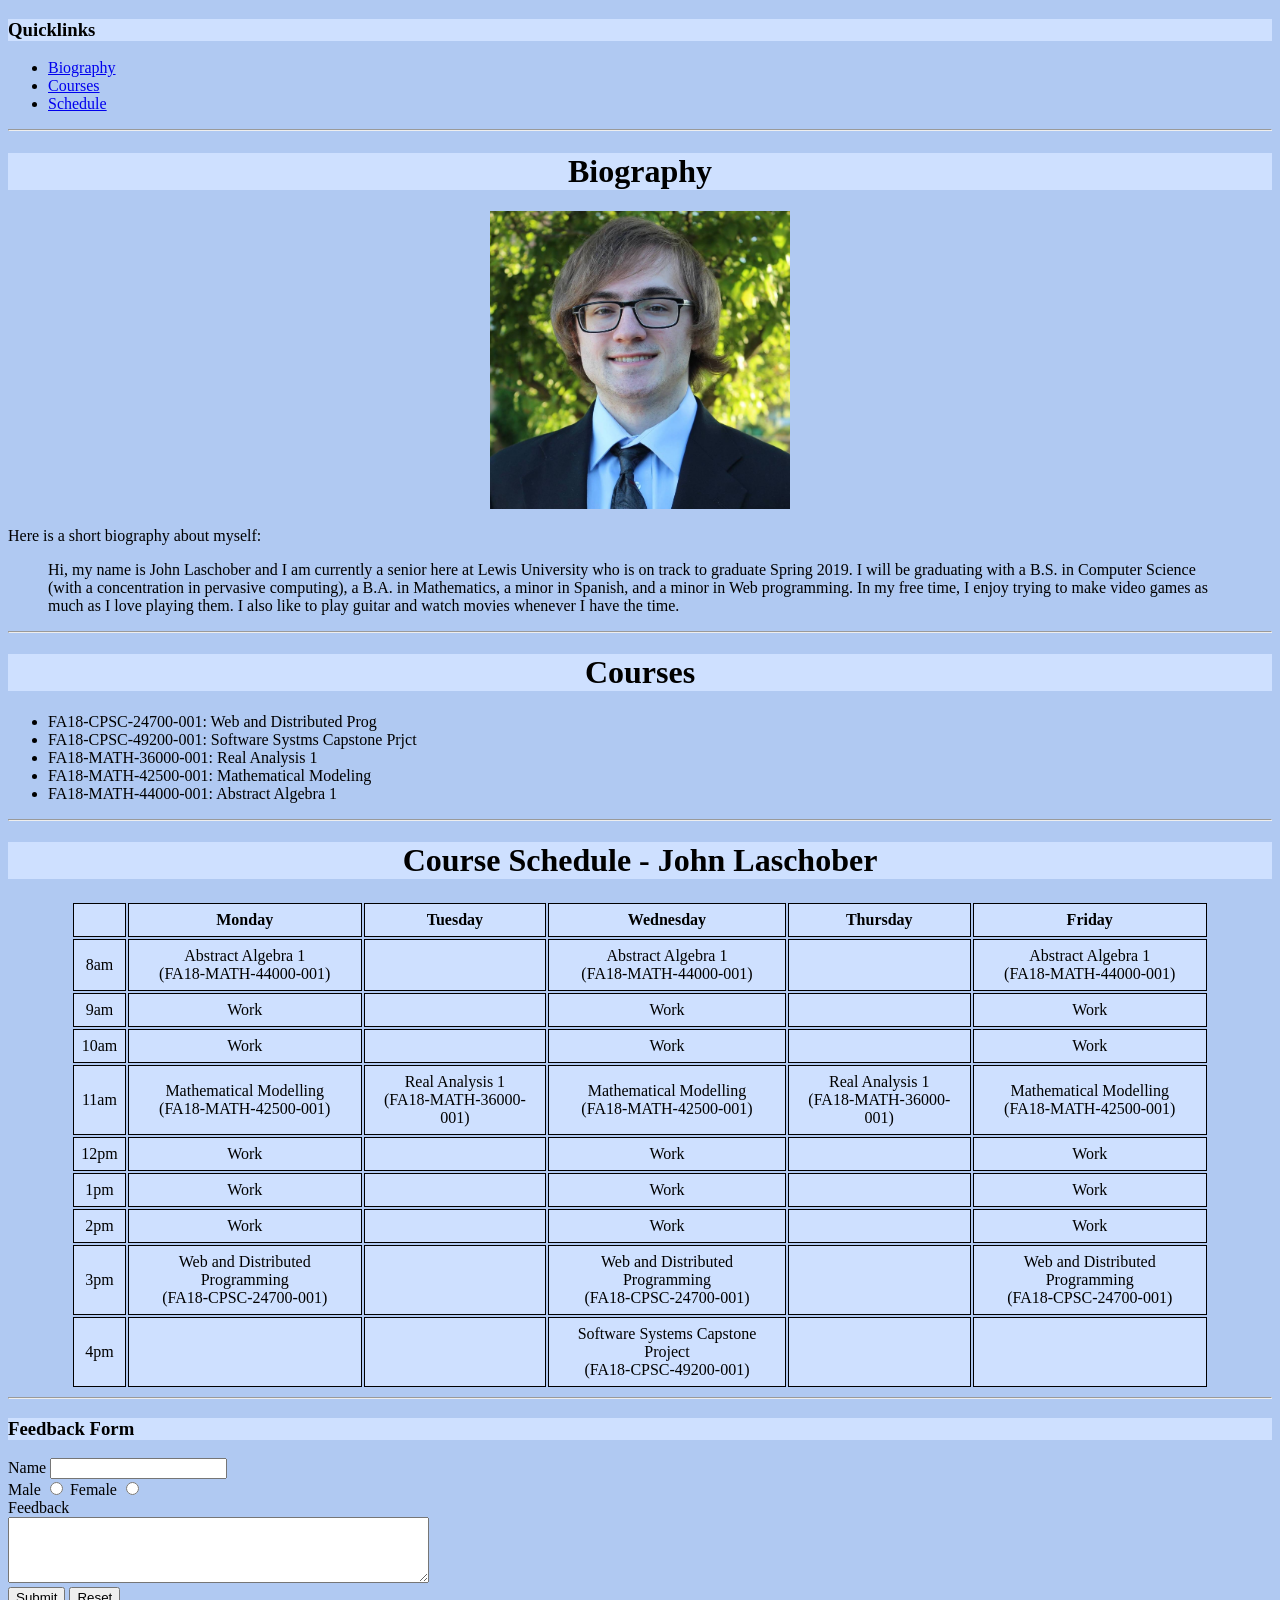
<file: course-schedule/course-schedule.html>
<!doctype html>
<html lang="en">
<!--
    Author: John Laschober
-->
<head>
    <meta charset="UTF-8">
    <title>Course Schedule - John Laschober</title>
    <link rel="stylesheet" type="text/css" href="course-schedule.css">
    <script src="course-schedule.js"></script>
</head>
<body>
    <h3>Quicklinks</h3>
    <ul>
        <li><a href="#bio">Biography</a></li>
        <li><a href="#courses">Courses</a></li>
        <li><a href="#schedule">Schedule</a></li>
    </ul>
    <hr>
    <h1 id="bio">Biography</h1>
    <img id="johnPic" src="assets/headshot.png" alt="Picture of me"><br>
    Here is a short biography about myself:<br>
    <blockquote>
        Hi, my name is John Laschober and I am currently a 
        senior here at Lewis University who is on track to
        graduate Spring 2019. I will be graduating with a 
        B.S. in Computer Science (with a concentration in
        pervasive computing), a B.A. in Mathematics, a minor
        in Spanish, and a minor in Web programming. In my
        free time, I enjoy trying to make video games as much
        as I love playing them. I also like to play guitar
        and watch movies whenever I have the time.
    </blockquote>
    <hr>
    <h1 id="courses">Courses</h1>
    <ul>
        <li>FA18-CPSC-24700-001: Web and Distributed Prog</li>
        <li>FA18-CPSC-49200-001: Software Systms Capstone Prjct</li>
        <li>FA18-MATH-36000-001: Real Analysis 1</li>
        <li>FA18-MATH-42500-001: Mathematical Modeling</li>
        <li>FA18-MATH-44000-001: Abstract Algebra 1</li>
    </ul>
    <hr>
    <h1 id="schedule">Course Schedule - John Laschober</h1>
    <table>
        <tr>
            <th></th>
            <th>Monday</th>
            <th>Tuesday</th>
            <th>Wednesday</th>
            <th>Thursday</th>
            <th>Friday</th>
        </tr>
        <tr>
            <td>8am</td>
            <td>Abstract Algebra 1<br>(FA18-MATH-44000-001)</td>
            <td></td>
            <td>Abstract Algebra 1<br>(FA18-MATH-44000-001)</td>
            <td></td>
            <td>Abstract Algebra 1<br>(FA18-MATH-44000-001)</td>
        </tr>
        <tr>
            <td>9am</td>
            <td>Work</td>
            <td></td>
            <td>Work</td>
            <td></td>
            <td>Work</td>
        </tr>
        <tr>
            <td>10am</td>
            <td>Work</td>
            <td></td>
            <td>Work</td>
            <td></td>
            <td>Work</td>
        </tr>
        <tr>
            <td>11am</td>
            <td>Mathematical Modelling<br>(FA18-MATH-42500-001)</td>
            <td>Real Analysis 1<br>(FA18-MATH-36000-001)</td>
            <td>Mathematical Modelling<br>(FA18-MATH-42500-001)</td>
            <td>Real Analysis 1<br>(FA18-MATH-36000-001)</td>
            <td>Mathematical Modelling<br>(FA18-MATH-42500-001)</td>
        </tr>
        <tr>
            <td>12pm</td>
            <td>Work</td>
            <td></td>
            <td>Work</td>
            <td></td>
            <td>Work</td>
        </tr>
        <tr>
            <td>1pm</td>
            <td>Work</td>
            <td></td>
            <td>Work</td>
            <td></td>
            <td>Work</td>
        </tr>
        <tr>
            <td>2pm</td>
            <td>Work</td>
            <td></td>
            <td>Work</td>
            <td></td>
            <td>Work</td>
        </tr>
        <tr>
            <td>3pm</td>
            <td>Web and Distributed Programming<br>(FA18-CPSC-24700-001)</td>
            <td></td>
            <td>Web and Distributed Programming<br>(FA18-CPSC-24700-001)</td>
            <td></td>
            <td>Web and Distributed Programming<br>(FA18-CPSC-24700-001)</td>
        </tr>
        <tr>
            <td>4pm</td>
            <td></td>
            <td></td>
            <td>Software Systems Capstone Project<br>(FA18-CPSC-49200-001)</td>
            <td></td>
            <td></td>
        </tr>

        
    </table>
    <hr>
    <h3>Feedback Form</h3>
    <form onsubmit="infoSubmit()">
        <label for="enteredName">Name</label>
        <input type="text" id="enteredName"><br>
        <label for="male">Male</label>
        <input type="radio" name="gender" id="male" value="male">
        <label for="female">Female</label>
        <input type="radio" name="gender" id="female" value="female"><br>
        <label for="feedback">Feedback</label><br>
        <textarea rows="4" cols="50" id="feedback"></textarea><br>
        <button type="submit" value="Submit">Submit</button>
        <button type="reset" value="Reset">Reset</button>

    </form>
</body>
</html>
</file>
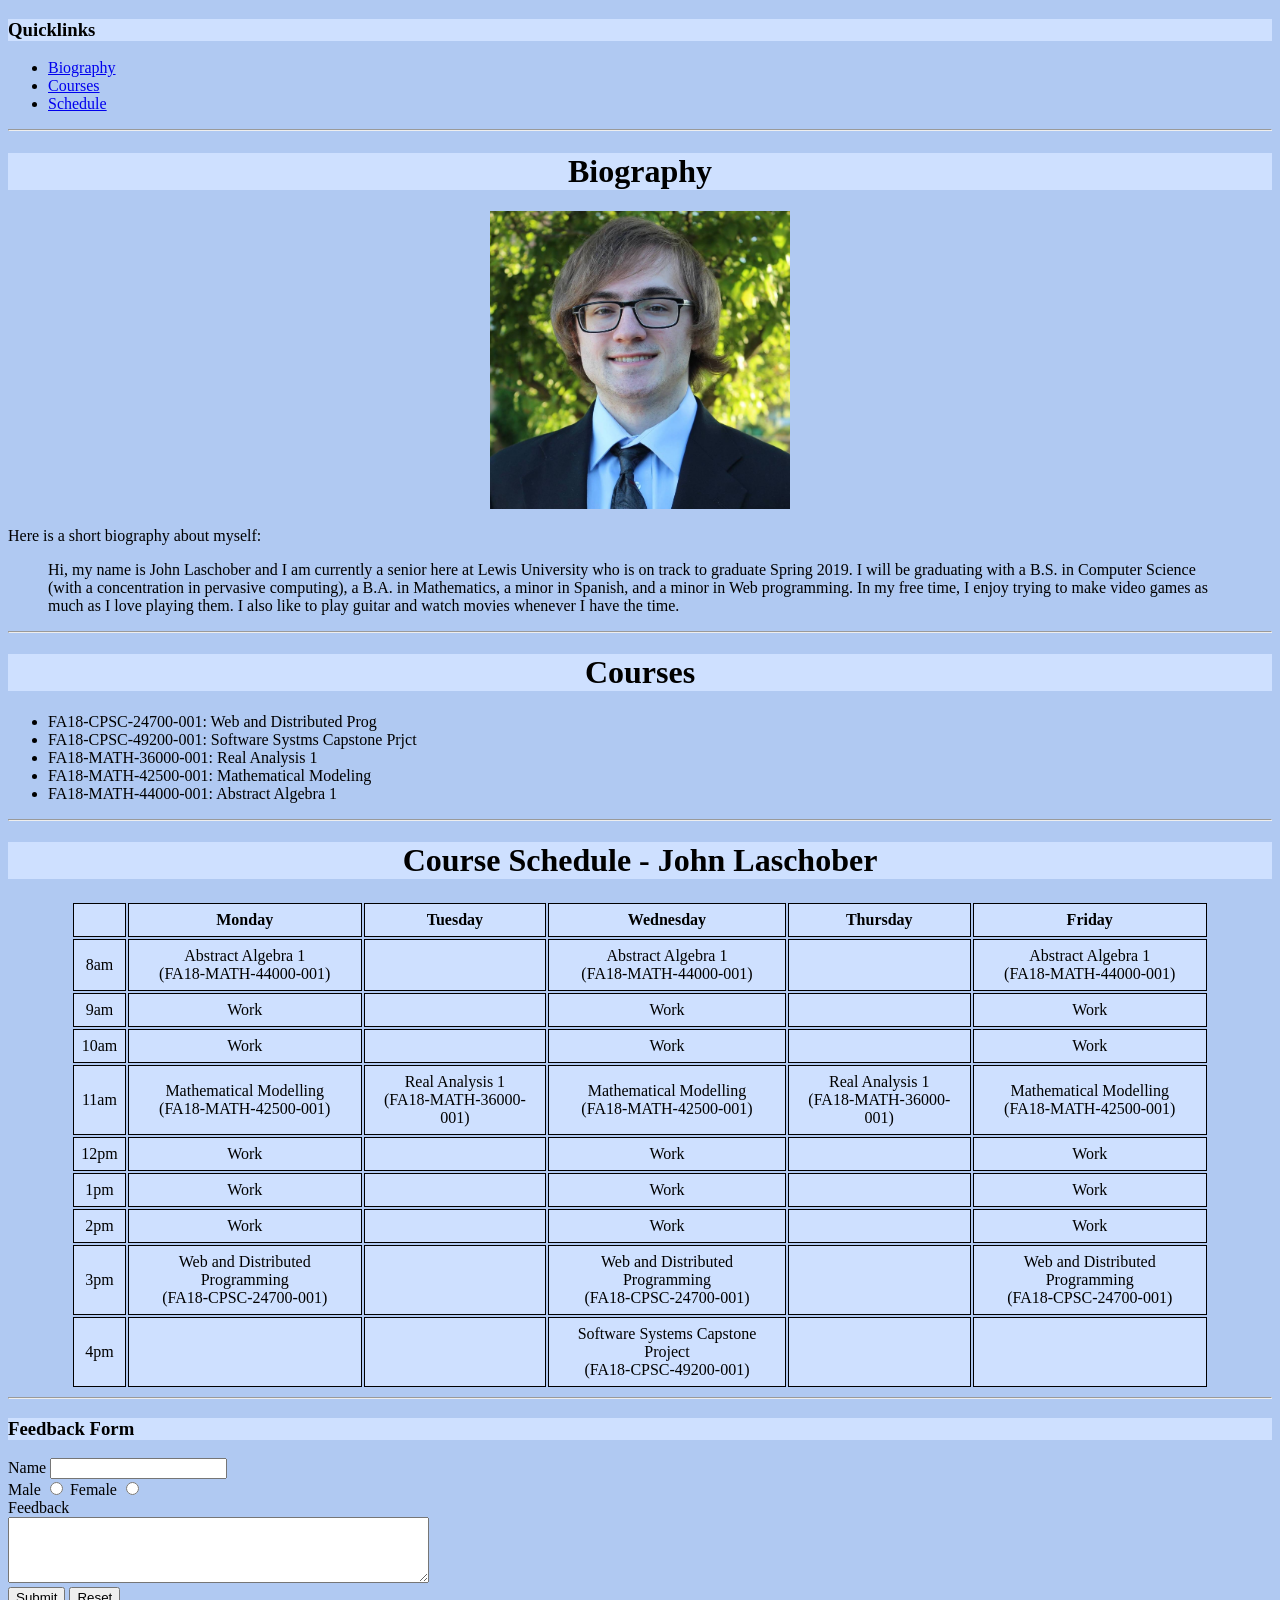
<file: projects/course-schedule/course-schedule.html>
<!doctype html>
<html lang="en">
<!--
    Author: John Laschober
    Course Name: Web and Distributed Programming
    Project Number: 2
    Semester: Fall 2018
-->
<head>
    <meta charset="UTF-8">
    <title>Course Schedule - John Laschober</title>
    <link rel="stylesheet" type="text/css" href="course-schedule.css">
    <script src="course-schedule.js"></script>
</head>
<body>
    <h3>Quicklinks</h3>
    <ul>
        <li><a href="#bio">Biography</a></li>
        <li><a href="#courses">Courses</a></li>
        <li><a href="#schedule">Schedule</a></li>
    </ul>
    <hr>
    <h1 id="bio">Biography</h1>
    <img id="johnPic" src="assets/headshot.png" alt="Picture of me"><br>
    Here is a short biography about myself:<br>
    <blockquote>
        Hi, my name is John Laschober and I am currently a 
        senior here at Lewis University who is on track to
        graduate Spring 2019. I will be graduating with a 
        B.S. in Computer Science (with a concentration in
        pervasive computing), a B.A. in Mathematics, a minor
        in Spanish, and a minor in Web programming. In my
        free time, I enjoy trying to make video games as much
        as I love playing them. I also like to play guitar
        and watch movies whenever I have the time.
    </blockquote>
    <hr>
    <h1 id="courses">Courses</h1>
    <ul>
        <li>FA18-CPSC-24700-001: Web and Distributed Prog</li>
        <li>FA18-CPSC-49200-001: Software Systms Capstone Prjct</li>
        <li>FA18-MATH-36000-001: Real Analysis 1</li>
        <li>FA18-MATH-42500-001: Mathematical Modeling</li>
        <li>FA18-MATH-44000-001: Abstract Algebra 1</li>
    </ul>
    <hr>
    <h1 id="schedule">Course Schedule - John Laschober</h1>
    <table>
        <tr>
            <th></th>
            <th>Monday</th>
            <th>Tuesday</th>
            <th>Wednesday</th>
            <th>Thursday</th>
            <th>Friday</th>
        </tr>
        <tr>
            <td>8am</td>
            <td>Abstract Algebra 1<br>(FA18-MATH-44000-001)</td>
            <td></td>
            <td>Abstract Algebra 1<br>(FA18-MATH-44000-001)</td>
            <td></td>
            <td>Abstract Algebra 1<br>(FA18-MATH-44000-001)</td>
        </tr>
        <tr>
            <td>9am</td>
            <td>Work</td>
            <td></td>
            <td>Work</td>
            <td></td>
            <td>Work</td>
        </tr>
        <tr>
            <td>10am</td>
            <td>Work</td>
            <td></td>
            <td>Work</td>
            <td></td>
            <td>Work</td>
        </tr>
        <tr>
            <td>11am</td>
            <td>Mathematical Modelling<br>(FA18-MATH-42500-001)</td>
            <td>Real Analysis 1<br>(FA18-MATH-36000-001)</td>
            <td>Mathematical Modelling<br>(FA18-MATH-42500-001)</td>
            <td>Real Analysis 1<br>(FA18-MATH-36000-001)</td>
            <td>Mathematical Modelling<br>(FA18-MATH-42500-001)</td>
        </tr>
        <tr>
            <td>12pm</td>
            <td>Work</td>
            <td></td>
            <td>Work</td>
            <td></td>
            <td>Work</td>
        </tr>
        <tr>
            <td>1pm</td>
            <td>Work</td>
            <td></td>
            <td>Work</td>
            <td></td>
            <td>Work</td>
        </tr>
        <tr>
            <td>2pm</td>
            <td>Work</td>
            <td></td>
            <td>Work</td>
            <td></td>
            <td>Work</td>
        </tr>
        <tr>
            <td>3pm</td>
            <td>Web and Distributed Programming<br>(FA18-CPSC-24700-001)</td>
            <td></td>
            <td>Web and Distributed Programming<br>(FA18-CPSC-24700-001)</td>
            <td></td>
            <td>Web and Distributed Programming<br>(FA18-CPSC-24700-001)</td>
        </tr>
        <tr>
            <td>4pm</td>
            <td></td>
            <td></td>
            <td>Software Systems Capstone Project<br>(FA18-CPSC-49200-001)</td>
            <td></td>
            <td></td>
        </tr>

        
    </table>
    <hr>
    <h3>Feedback Form</h3>
    <form onsubmit="infoSubmit()">
        <label for="enteredName">Name</label>
        <input type="text" id="enteredName"><br>
        <label for="male">Male</label>
        <input type="radio" name="gender" id="male" value="male">
        <label for="female">Female</label>
        <input type="radio" name="gender" id="female" value="female"><br>
        <label for="feedback">Feedback</label><br>
        <textarea rows="4" cols="50" id="feedback"></textarea><br>
        <button type="submit" value="Submit">Submit</button>
        <button type="reset" value="Reset">Reset</button>

    </form>
</body>
</html>
</file>
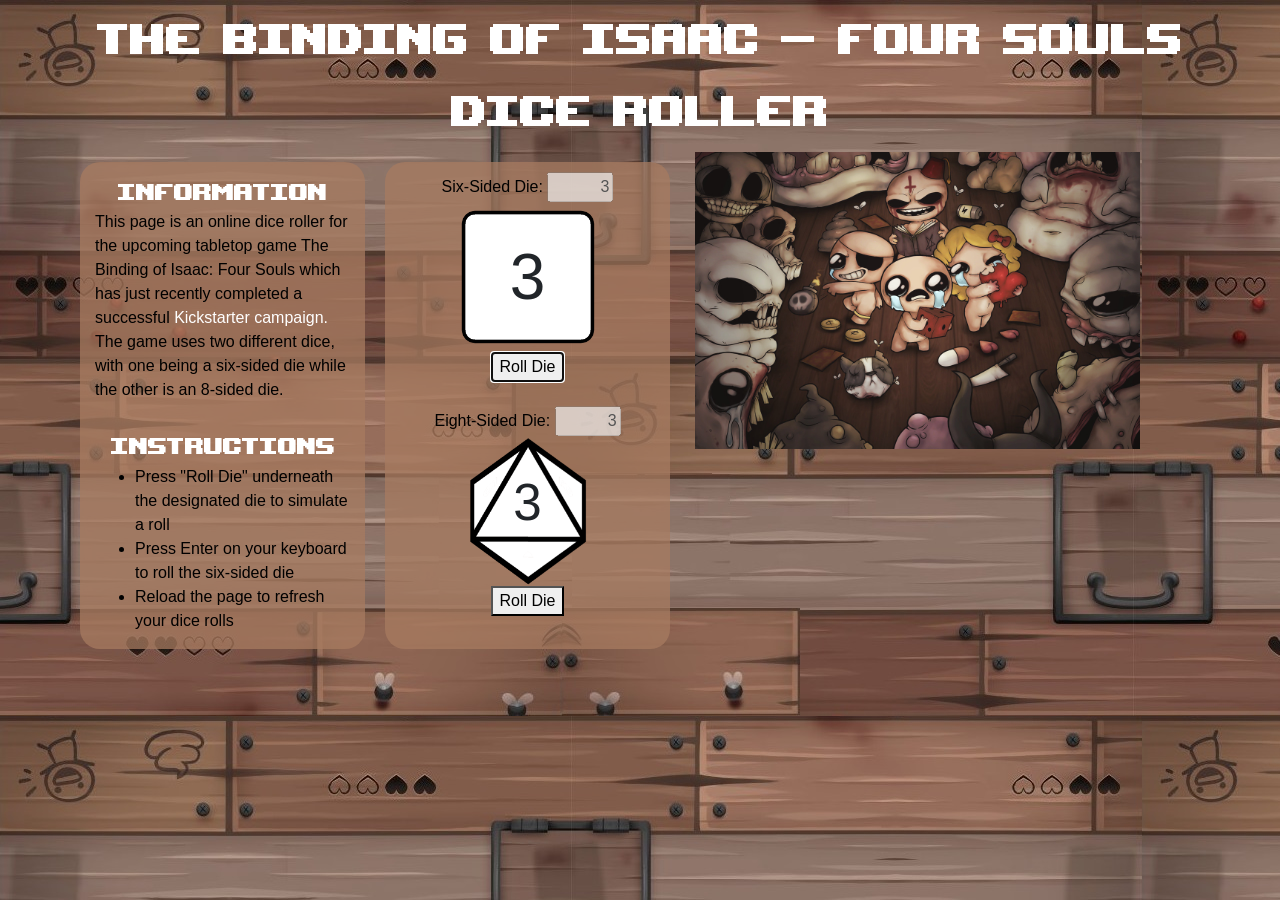
<file: projects/dice-roller/dice-roller.html>
<!doctype html>
<html lang="en">
<!--
    Name:  John Laschober
    Course Name: Web and Distributed Programming
    Project Number: 3
    Semester: Fall 2018
-->
<head>
    <meta charset="UTF-8">
    <title>Four Souls Dice Roller</title>
    <!-- Using Bootstrap 4 for fun -->
    <link rel="stylesheet" href="https://maxcdn.bootstrapcdn.com/bootstrap/4.0.0/css/bootstrap.min.css" integrity="sha384-Gn5384xqQ1aoWXA+058RXPxPg6fy4IWvTNh0E263XmFcJlSAwiGgFAW/dAiS6JXm" crossorigin="anonymous">
    <script src="dice-roller.js"></script>
    <link rel="stylesheet" href="dice-roller.css">
</head>
<body onload="initApp()">
    <div class="container">
        <div class="row">
            <div class="col text-center">
                <h1 class="bigIsaacHeader">The Binding of Isaac - Four Souls Dice Roller</h1>
            </div>
        </div>

        <div class="row">
            <!-- Varying styles for different window sizes -->
            <div class="col-lg-3 col-md-5 col-xs-12 columnStyle">
                <h2 class="isaacHeader">Information</h2>
                <div class="mainText">This page is an online dice roller for the upcoming tabletop game The Binding of Isaac: Four Souls
                which has just recently completed a successful <a href="https://www.kickstarter.com/projects/isaacfoursouls/the-binding-of-isaac-four-souls">Kickstarter campaign.</a>
                The game uses two different dice, with one being a six-sided die while the other is an 8-sided die.</div><br>
                <h2 class="isaacHeader">Instructions</h2>
                <ul>
                    <li>Press "Roll Die" underneath the designated die to simulate a roll</li>
                    <li>Press Enter on your keyboard to roll the six-sided die</li>
                    <li>Reload the page to refresh your dice rolls</li>
                </ul>

            </div>
            <div class="col-lg-3 col-md-6 col-xs-12 text-center columnStyle">
                <div class="mainText">Six-Sided Die: <input class="right-justified" id="die6" type="text" value="" size="5" disabled></div>
                <div class="dieContainer">
                    <img class="img-fluid" id="die6Image" alt="6-sided die image" src="assets/6die.png"><br>
                    <div class="centered" id="die6ImageText"></div>
                </div>
                <!-- Roll Six-sided Die has autofocus -->
                <button autofocus type="button" onclick="RollSixSidedDie()">Roll Die</button><br><br>
               
                <div class="mainText">Eight-Sided Die: <input class="right-justified" id="die8" type="text" value="" size="5" disabled></div>
                <div class="dieContainer">
                    <img class="img-fluid" id="die8Image" alt="8-sided die image" src="assets/8die.png"><br>
                    <div class="centered" id="die8ImageText"></div>
                </div>
                <button type="button" onclick="RollEightSidedDie()">Roll Die</button><br><br>
            </div>
            <div class="col-lg-5 col-md-12 col-xs-12">
            <img class="img-fluid" alt="Four Souls promotional art" src="assets/promoArt.png">
            </div>
        </div>
    </div>

    <script src="https://code.jquery.com/jquery-3.2.1.slim.min.js" integrity="sha384-KJ3o2DKtIkvYIK3UENzmM7KCkRr/rE9/Qpg6aAZGJwFDMVNA/GpGFF93hXpG5KkN" crossorigin="anonymous"></script>
    <script src="https://cdnjs.cloudflare.com/ajax/libs/popper.js/1.12.9/umd/popper.min.js" integrity="sha384-ApNbgh9B+Y1QKtv3Rn7W3mgPxhU9K/ScQsAP7hUibX39j7fakFPskvXusvfa0b4Q" crossorigin="anonymous"></script>
    <script src="https://maxcdn.bootstrapcdn.com/bootstrap/4.0.0/js/bootstrap.min.js" integrity="sha384-JZR6Spejh4U02d8jOt6vLEHfe/JQGiRRSQQxSfFWpi1MquVdAyjUar5+76PVCmYl" crossorigin="anonymous"></script>
</body>
</html>
</file>
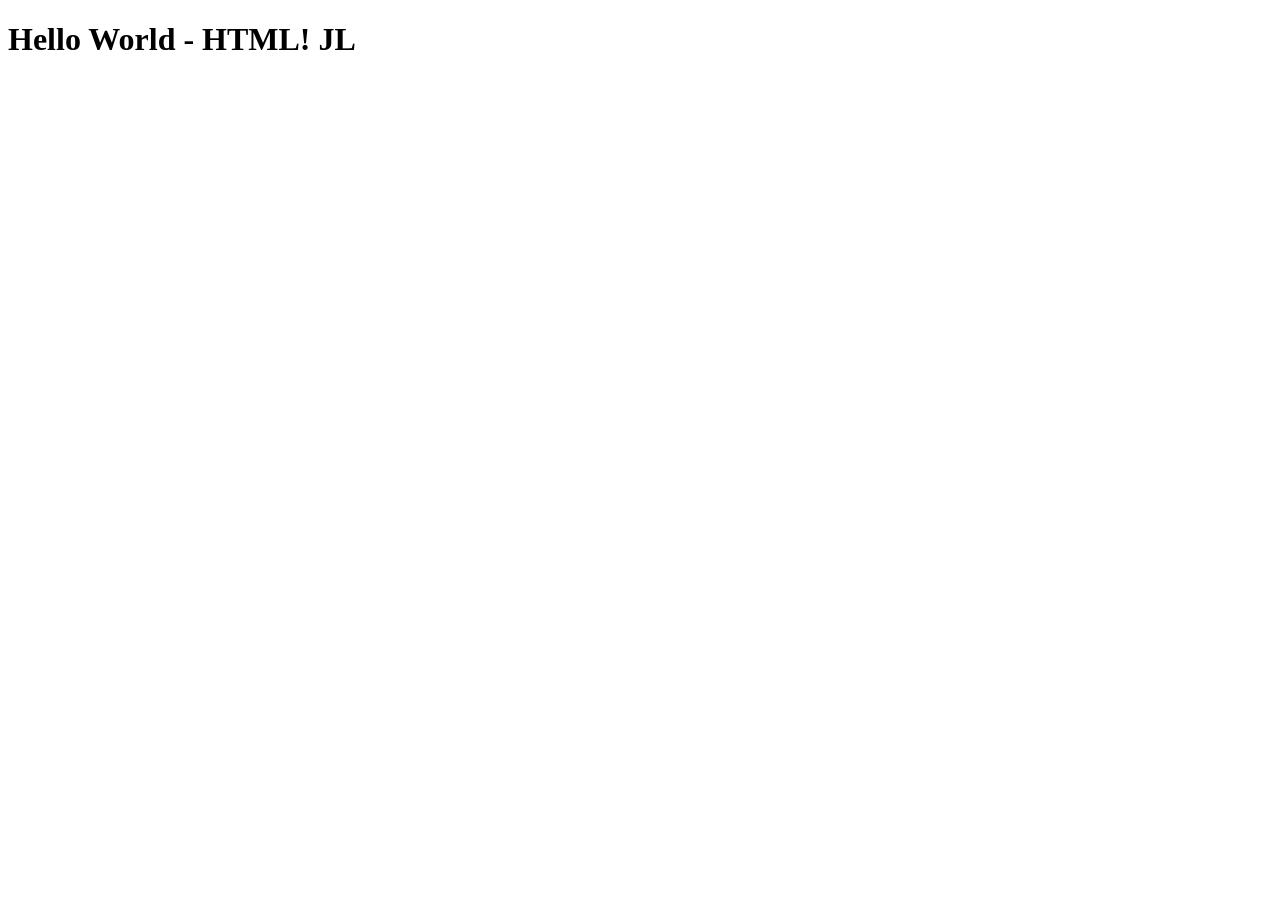
<file: projects/hello-world-plus/hello-world-jl.html>
<!doctype html>
<html lang="en">
<!--
    Author: John Laschober
    Course Name: Web and Distributed Programming
    Project Number: 0
    Semester: Fall 2018
-->
<head>
    <meta charset="UTF-8">
    <title>Hello World Plus - John Laschober</title>
</head>
<body>
    <h1>Hello World - HTML! JL</h1>
    
</body>
</html>
</file>
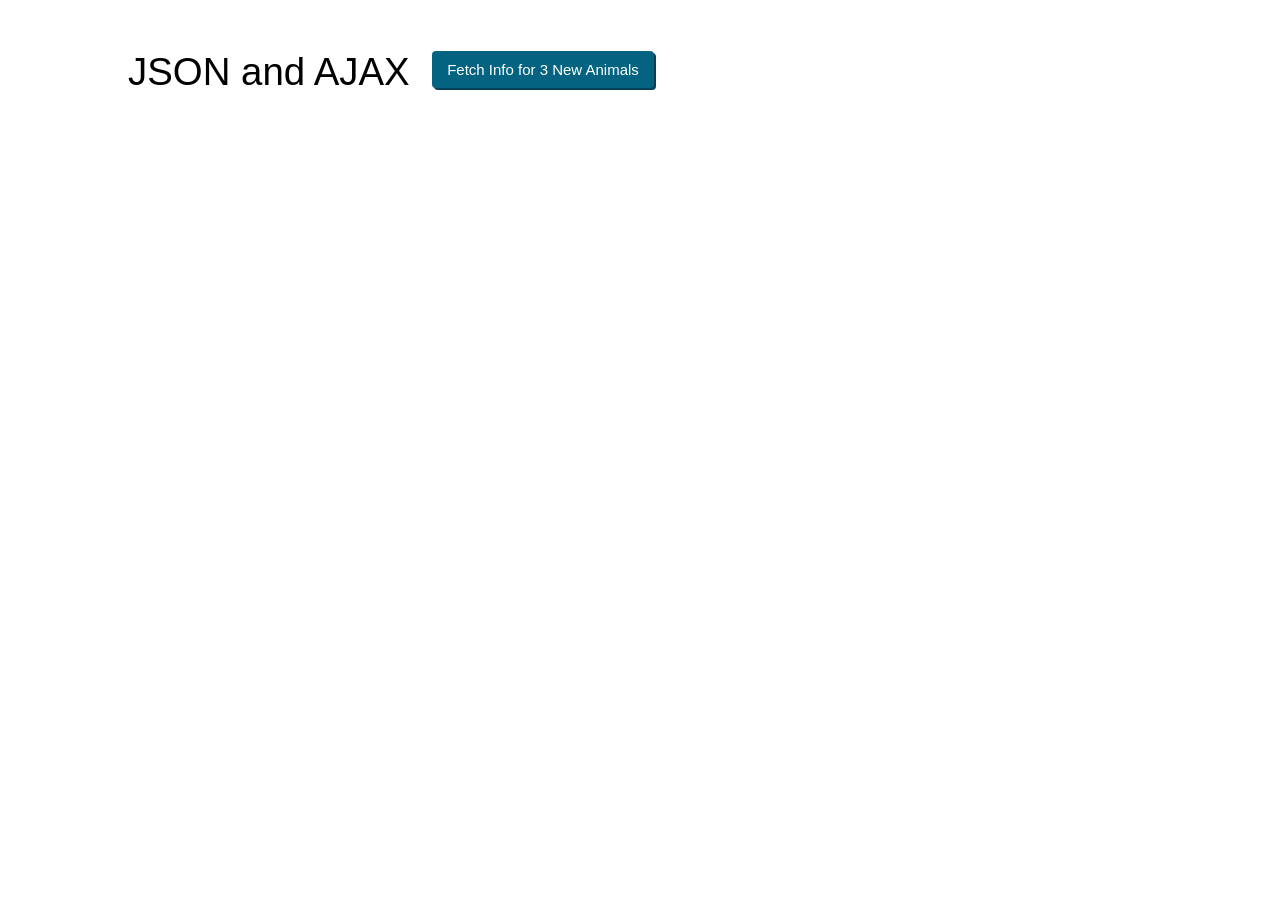
<file: projects/json-and-ajax-tutorial/jat.html>
<!--
  Author:  John Laschober
  Class:   Web & Distributed Programming 
  Project: JSON and AJAX Tutorial: With Real Examples
  Session: su18-cpsc-24700-lt1
-->
<!DOCTYPE html>
<html lang="en">
    <head>
        <title>JSON and AJAX</title>
        <meta charset="utf-8">
        <script src="jat.js"></script>
        <link rel="stylesheet" href="jat.css"> 
    </head>

    <header>
        <h1>JSON and AJAX</h1>
        <button id="btn" onclick="getInfo()">Fetch Info for 3 New Animals</button>
    </header>

    <div id="animal-info"></div>
</html>
</file>
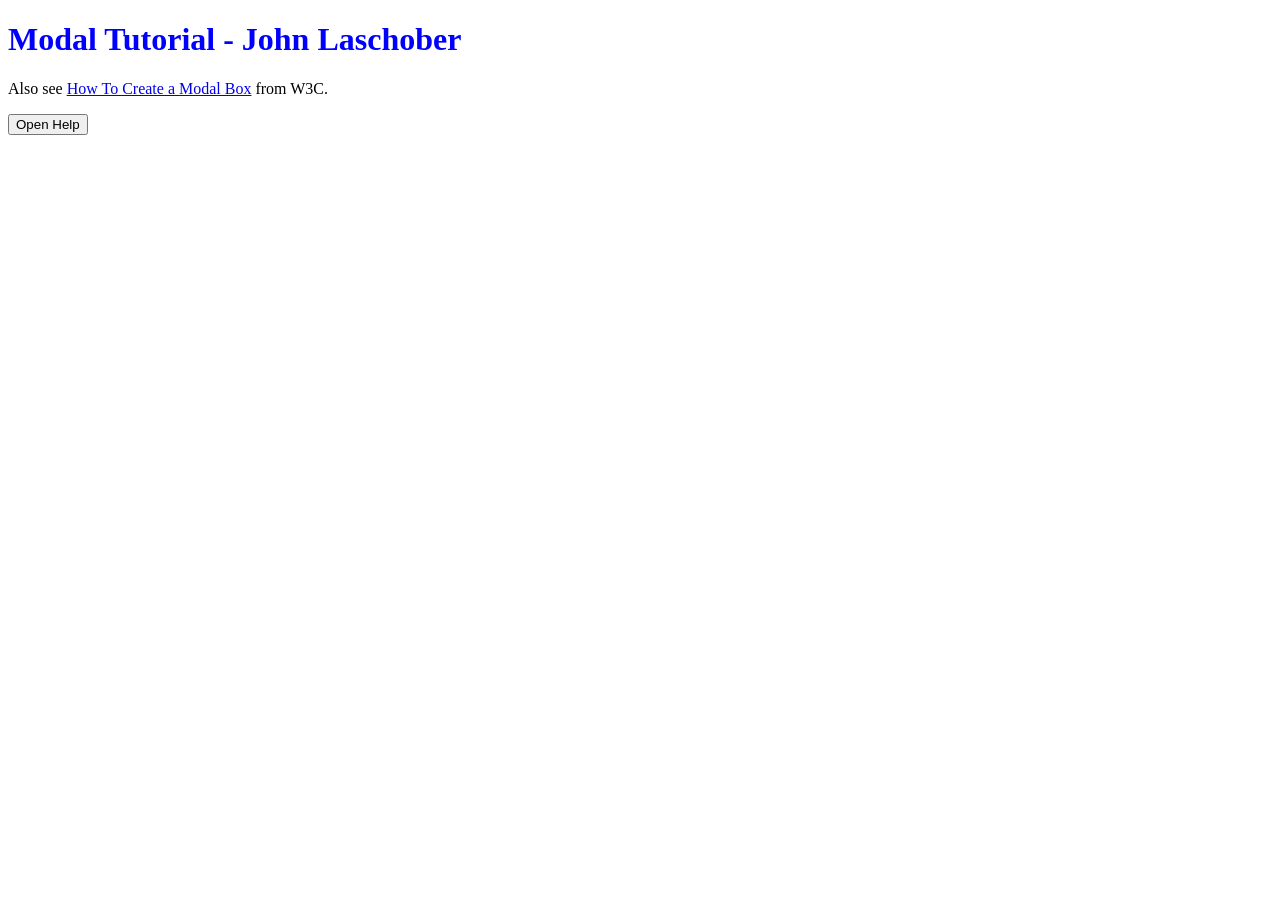
<file: projects/modal-tutorial/modal-tutorial.html>
<!doctype html>
<html lang="en">
<!--
    Author: John Laschober
-->
<head>
    <meta charset="UTF-8">
    <title>Modal Tutorial</title>
    <link rel="stylesheet" href="modal-tutorial.css">
    <script src="modal-tutorial.js"></script>
</head>
<body onload="initApp()">
    <h1>Modal Tutorial - John Laschober</h1>
    <p>Also see <a href="https://www.w3schools.com/howto/howto_css_modals.asp" target="_blank">How To Create a Modal Box</a> from W3C.</p>

    <button onclick="openHelp()" id="myBtn">Open Help</button><br>

    <!-- Help Information for Modal Window -->
    <div id="helpID" class="help">
        <!-- Help content -->
        <div class="help-content">
            <span onclick="closeHelp()" class="close">&times;</span>
            <h2>Modal Helper Text</h2>
            <p>Generic help text.</p>
            <button onclick="closeHelp()">Close Help</button>
        </div>
    </div>
</body>
</html>
</file>
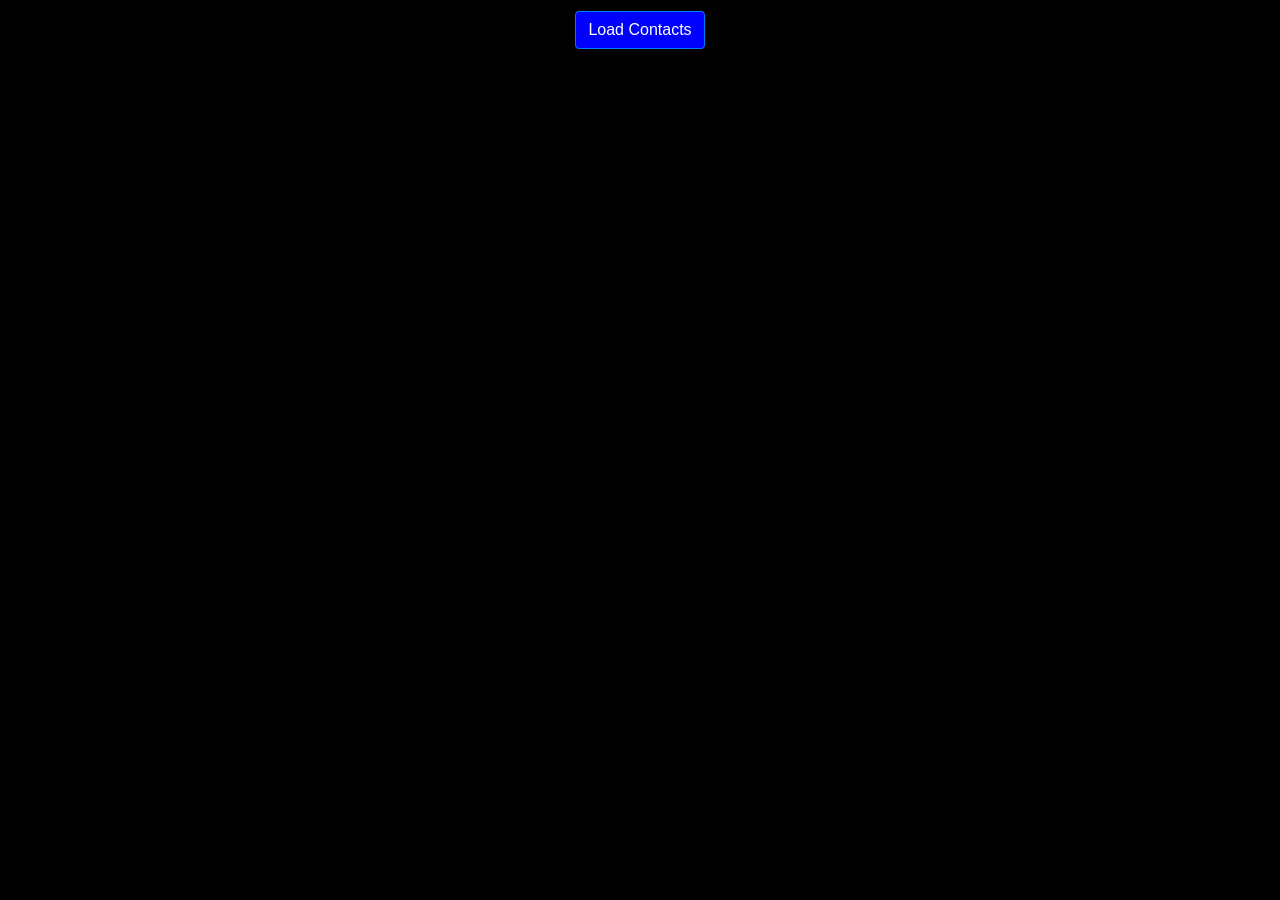
<file: projects/mustang-V1/mustang.html>
<!doctype html>
<html lang="en">
<!--
    Author:  John Laschober
    Class:   Web & Distributed Programming 
    Project: Mustang v1
-->
    <head>
        <meta charset="UTF-8">
        <title>Mustang v1</title>
        <link rel="stylesheet" href="mustang.css">
        <script src="mustang.js"></script>
        <link rel="stylesheet" href="https://maxcdn.bootstrapcdn.com/bootstrap/4.0.0/css/bootstrap.min.css" integrity="sha384-Gn5384xqQ1aoWXA+058RXPxPg6fy4IWvTNh0E263XmFcJlSAwiGgFAW/dAiS6JXm" crossorigin="anonymous">
    </head>
    <body onload="initApplication()">  
        <div class="container">
            <div class="row">
                <div class="col-12 text-center" style="color:white" id="status">
                </div>
            </div>

            <div class="button-holder">
                    <button class="btn btn-primary" onclick="loadContacts()" id="loadButton">Load Contacts</button>
            </div>
                
            <div class="row" id="insertingRow">

            </div>
        </div>

        <div class="modal fade" id="the-one-modal" tabindex="-1" role="dialog">
        <div class="modal-dialog" role="document">
            <div class="modal-content">
                <div class="modal-header">
                    <div class="col-1"></div>
                    <h5 class="col-10 modal-title text-center" id="info-modal-header"></h5>
                    <button type="button" class="close col-1" data-dismiss="modal" aria-label="Close">
                        <span aria-hidden="true">&times;</span>
                    </button>
                </div>
                <div class="modal-body text-center">
                    <div id="info-first-name"></div><br>
                    <div id="info-last-name"></div><br>
                    <div id="info-preferred-name"></div><br>
                    <div id="info-email"></div><br>
                    <div id="info-phone-number"></div><br>
                    <div id="info-city"></div><br>
                    <div id="info-state"></div><br>
                    <div id="info-zip"></div><br>
                    <div id="info-lat"></div><br>
                    <div id="info-lng"></div><br>
                    <div id="info-favote-hobby"></div>
                </div>
            </div>
        </div>
        </div>


        <script src="https://code.jquery.com/jquery-3.2.1.slim.min.js" integrity="sha384-KJ3o2DKtIkvYIK3UENzmM7KCkRr/rE9/Qpg6aAZGJwFDMVNA/GpGFF93hXpG5KkN" crossorigin="anonymous"></script>
        <script src="https://cdnjs.cloudflare.com/ajax/libs/popper.js/1.12.9/umd/popper.min.js" integrity="sha384-ApNbgh9B+Y1QKtv3Rn7W3mgPxhU9K/ScQsAP7hUibX39j7fakFPskvXusvfa0b4Q" crossorigin="anonymous"></script>
        <script src="https://maxcdn.bootstrapcdn.com/bootstrap/4.0.0/js/bootstrap.min.js" integrity="sha384-JZR6Spejh4U02d8jOt6vLEHfe/JQGiRRSQQxSfFWpi1MquVdAyjUar5+76PVCmYl" crossorigin="anonymous"></script>
    </body>
</html>
</file>
<file: course-schedule/course-schedule.css>
td, th {
    border: 1px solid black;
    padding: 7px;
    text-align: center;
    background-color: #cee0ff;
}

#johnPic {
    display: block;
    margin-left: auto;
    margin-right: auto;
    width: 300px;
    height: auto;
}

h1 {
    text-align: center;
}

body {
    background-color: #b0c9f2;
}

h1, h3 {
    background-color: #cee0ff;
}

table {
    margin-left: auto;
    margin-right: auto;
    width: 90%;
}
</file>
<file: projects/course-schedule/course-schedule.css>
/*  Author: John Laschober
    Course Name: Web and Distributed Programming
    Project Number: 2
    Semester: Fall 2018 */

td, th {
    border: 1px solid black;
    padding: 7px;
    text-align: center;
    background-color: #cee0ff;
}

#johnPic {
    display: block;
    margin-left: auto;
    margin-right: auto;
    width: 300px;
    height: auto;
}

h1 {
    text-align: center;
}

body {
    background-color: #b0c9f2;
}

h1, h3 {
    background-color: #cee0ff;
}

table {
    margin-left: auto;
    margin-right: auto;
    width: 90%;
}
</file>
<file: projects/dice-roller/dice-roller.css>
.isaacHeader, .bigIsaacHeader {
    color: #fff;
    font-family: isaac;
    text-align: center;
}

.isaacHeader {
    margin-bottom: 0px;
}

.bigIsaacHeader {
    font-size: 60px;
}

@font-face {
    font-family: isaac;
    src: url("assets/upheavtt.ttf");
}

body {
    background-image: url(assets/boards.jpg);
    background-repeat: repeat;
}

.right-justified {
    text-align: right;
}

@keyframes jump {
    0% { transform: translate(0px, 10px); }
    50% { transform: translate(0px, -10px); }
}

.dieContainer {
    position: relative;
    text-align: center;
}

.centered {
    position: absolute;
    top: 50%;
    left: 50%;
    transform: translate(-50%, -50%);
}

#die6Image, #die8Image {
    width: 150px;
}

#die6ImageText {
    font-size: 5vw;
}

#die8ImageText {
    font-size: 4vw;
    transform: translate(-50%, -60%);
}

.columnStyle {
    background-color: rgba(168, 123, 97, 0.74);
    border-radius: 20px;
    margin: 10px;
    padding-top: 10px;
}

.mainText, li {
    color: black;
}

a {
    color: white;
}
</file>
<file: projects/json-and-ajax-tutorial/jat.css>
html, body {
    padding: 0;
    margin: 0;
}

.hide-me {
    visibility: hidden;
    opacity: 0;
    transform: scale(.75);
}

h1 {
    margin-top: 0;
    font-size: 2.4em;
    font-weight: normal;
    display: inline-block;
}

body {
    font-family: Helvetica, sans-serif;
    padding: 50px 10%;
}

button {
    background-color: #046380;
    color: #FFF;
    border: none;
    padding: 10px 15px;
    font-size: 15px;
    border-radius: 4px;
    cursor: pointer;
    outline: none;
    box-shadow: 2px 2px 0 #034154;
    margin-bottom: 10px;
    margin-left: 18px;
    transition: opacity .4s ease-out, transform .4s ease-out, visibility .4s ease-out;
    position: relative;
    top: -10px;
}

button:hover {
    background-color: #034F66;
}

button:active {
    background-color: #034154;
    box-shadow: none;
    position: relative;
    top: -8px;
    left: 2px;
}

p {
    padding: 4px 0 2px 8px;
    line-height: 1.7;
    border-bottom: 1px dotted #DDD;
    list-style: none;
    margin: 0;
}
</file>
<file: projects/modal-tutorial/modal-tutorial.css>
h1 {
    color: blue;
}

/* The Background) */
.help {
    display: none; /* Hidden by default */
    position: fixed; /* Stay in place */
    z-index: 1; /* Sit on top */
    padding-top: 100px; /* Location of the box */
    left: 0;
    top: 0;
    width: 100%; /* Full width */
    height: 100%; /* Full height */
    overflow: auto; /* Enable scroll if needed */
    background-color: rgb(0,0,0); /* Fallback color */
    background-color: rgba(0,0,0,0.4); /* Black w/ opacity */
}

/* Help Content */
.help-content {
    background-color: #fefefe;
    margin: auto;
    padding: 20px;
    border: 1px solid #888;
    width: 80%;
}

/* The Close Button */
.close {
    color: #aaaaaa;
    float: right;
    font-size: 28px;
    font-weight: bold;
}

.close:hover,
.close:focus {
    color: #000;
    text-decoration: none;
    cursor: pointer;
}
</file>
<file: projects/mustang-V1/mustang.css>
.card, .modal-body, .modal-title {
    text-align: center;
    color: white;
}

.close {
    color: white !important;
    opacity: 1 !important;
}

.modal-header {
    background-color: darkblue;
}

.card-body, .modal-body {
    background-color: blue;
}

body {
    background-color: black !important;
}

.button-holder {
    margin-top: 10px;
    text-align: center;
}

.modal-dialog {
    border: 1px solid white;
}

.btn, .btn-primary {
    background-color: blue !important;
    color: white !important;
}
</file>
